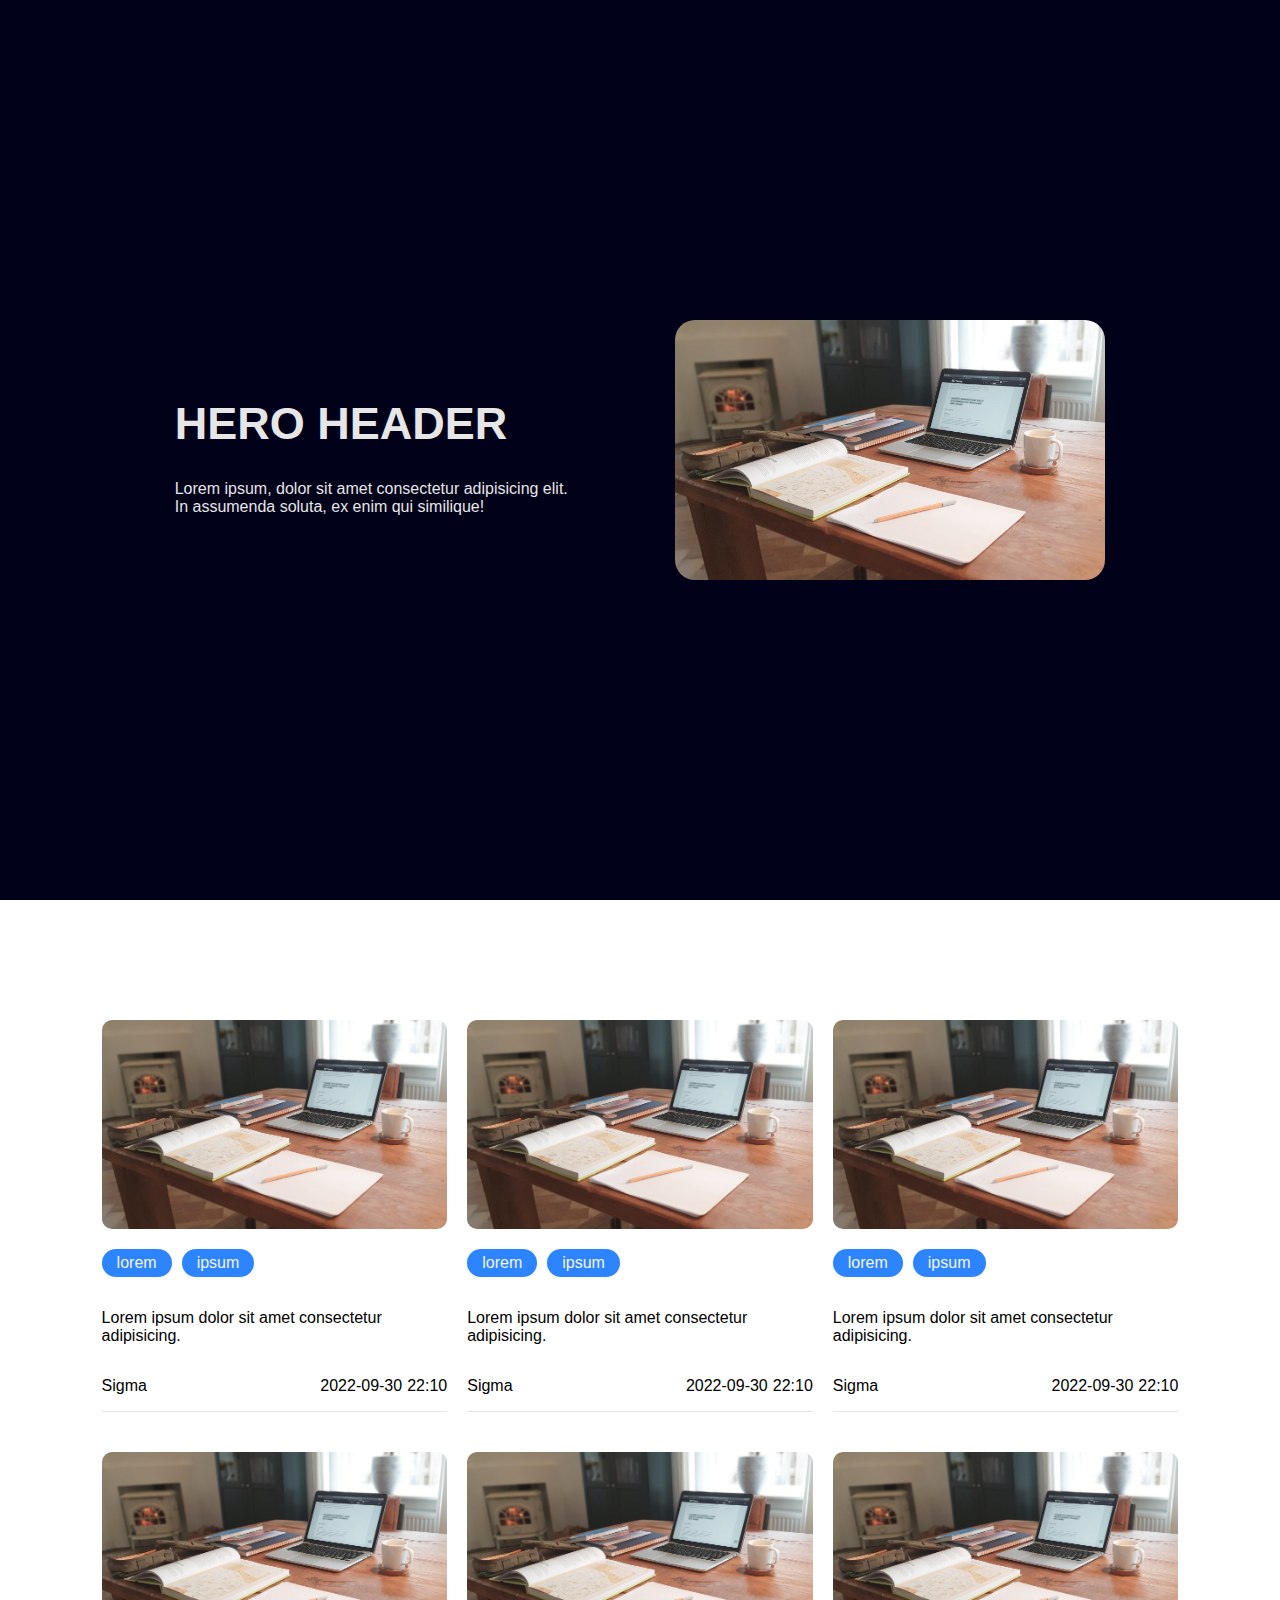
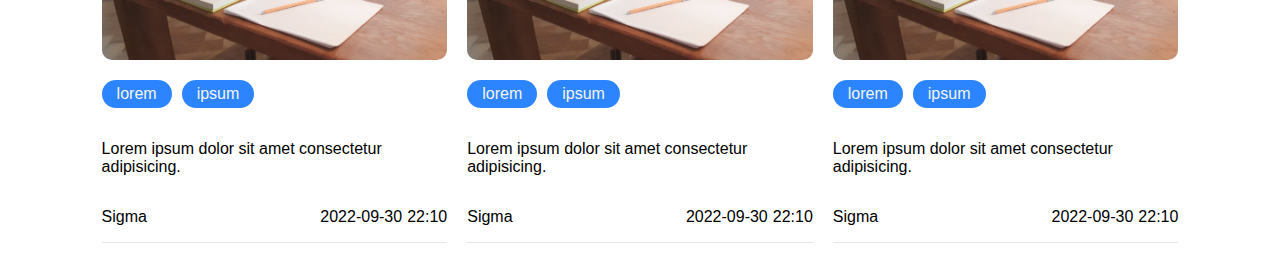
<file: Modules/03-Advanced-CSS/Assigments/CSS Flexbox Assignment 1/index.html>
<!DOCTYPE html>
<html lang="en">
<head>
    <meta charset="UTF-8">
    <meta http-equiv="X-UA-Compatible" content="IE=edge">
    <meta name="viewport" content="width=device-width, initial-scale=1.0">
    <title>CSS Flexbox Assignment 1</title>
    <link rel="stylesheet" href="style.css">

    
</head>
<body>
    <section class="hero">
        <div class="hero-textbox">
            <h1>HERO HEADER</h1>
            <p>
                Lorem ipsum, dolor sit amet consectetur adipisicing elit.
                In assumenda soluta, ex enim qui similique!
            </p>
        </div>
        <img class="hero-img" src="wouter-yvEkwjSBZIY-unsplash.jpg" alt="">
    </section>

    <section class="cards-section">

        <div class="card">
            <div class="card-center">
                <img src="wouter-yvEkwjSBZIY-unsplash.jpg" alt="" class="card-img">
                <div class="tags-div">
                    <p class="tag">lorem</p>
                    <p class="tag">ipsum</p>
                </div>
                <p class="card-description">Lorem ipsum dolor sit amet consectetur adipisicing.</p>
                <div class="card-details">
                    <p class="author">Sigma</p>
                    <div class="date-time">
                        <p class="date">2022-09-30</p>
                        <p class="time">22:10</p>
                    </div>
                </div>
            </div> 
        </div>

        <div class="card">
            <div class="card-center">
                <img src="wouter-yvEkwjSBZIY-unsplash.jpg" alt="" class="card-img">
                <div class="tags-div">
                    <p class="tag">lorem</p>
                    <p class="tag">ipsum</p>
                </div>
                <p class="card-description">Lorem ipsum dolor sit amet consectetur adipisicing.</p>
                <div class="card-details">
                    <p class="author">Sigma</p>
                    <div class="date-time">
                        <p class="date">2022-09-30</p>
                        <p class="time">22:10</p>
                    </div>
                </div>
            </div> 
        </div>

        <div class="card">
            <div class="card-center">
                <img src="wouter-yvEkwjSBZIY-unsplash.jpg" alt="" class="card-img">
                <div class="tags-div">
                    <p class="tag">lorem</p>
                    <p class="tag">ipsum</p>
                </div>
                <p class="card-description">Lorem ipsum dolor sit amet consectetur adipisicing.</p>
                <div class="card-details">
                    <p class="author">Sigma</p>
                    <div class="date-time">
                        <p class="date">2022-09-30</p>
                        <p class="time">22:10</p>
                    </div>
                </div>
            </div> 
        </div>

        <div class="card">
            <div class="card-center">
                <img src="wouter-yvEkwjSBZIY-unsplash.jpg" alt="" class="card-img">
                <div class="tags-div">
                    <p class="tag">lorem</p>
                    <p class="tag">ipsum</p>
                </div>
                <p class="card-description">Lorem ipsum dolor sit amet consectetur adipisicing.</p>
                <div class="card-details">
                    <p class="author">Sigma</p>
                    <div class="date-time">
                        <p class="date">2022-09-30</p>
                        <p class="time">22:10</p>
                    </div>
                </div>
            </div> 
        </div>

        <div class="card">
            <div class="card-center">
                <img src="wouter-yvEkwjSBZIY-unsplash.jpg" alt="" class="card-img">
                <div class="tags-div">
                    <p class="tag">lorem</p>
                    <p class="tag">ipsum</p>
                </div>
                <p class="card-description">Lorem ipsum dolor sit amet consectetur adipisicing.</p>
                <div class="card-details">
                    <p class="author">Sigma</p>
                    <div class="date-time">
                        <p class="date">2022-09-30</p>
                        <p class="time">22:10</p>
                    </div>
                </div>
            </div> 
        </div>

        <div class="card">
            <div class="card-center">
                <img src="wouter-yvEkwjSBZIY-unsplash.jpg" alt="" class="card-img">
                <div class="tags-div">
                    <p class="tag">lorem</p>
                    <p class="tag">ipsum</p>
                </div>
                <p class="card-description">Lorem ipsum dolor sit amet consectetur adipisicing.</p>
                <div class="card-details">
                    <p class="author">Sigma</p>
                    <div class="date-time">
                        <p class="date">2022-09-30</p>
                        <p class="time">22:10</p>
                    </div>
                </div>
            </div> 
        </div>

        
        
    </section>
</body>
</html>
</file>
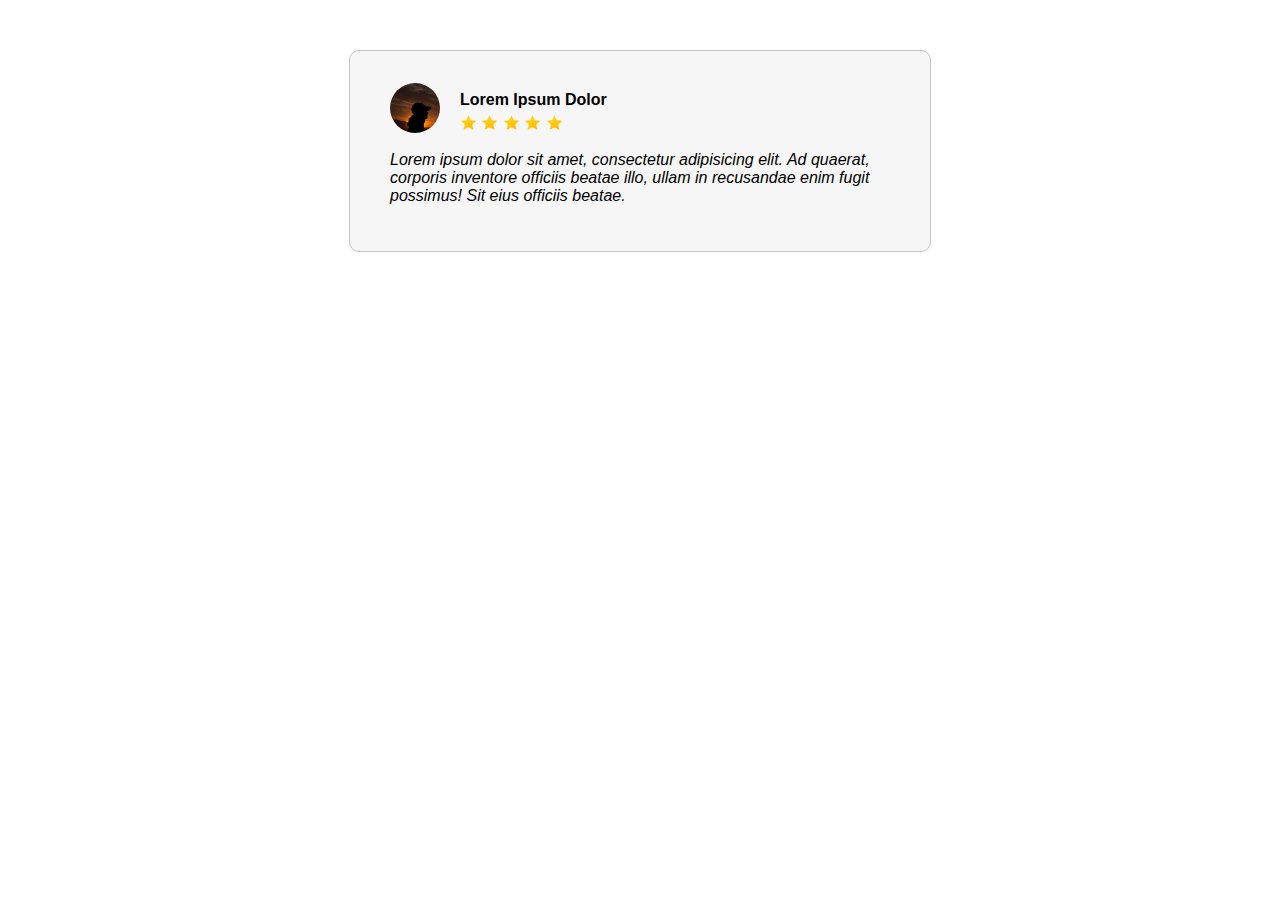
<file: Modules/03-Advanced-CSS/Assigments/CSS Flexbox Assignment 2/index.html>
<!DOCTYPE html>
<html lang="en">
<head>
    <meta charset="UTF-8">
    <meta http-equiv="X-UA-Compatible" content="IE=edge">
    <meta name="viewport" content="width=device-width, initial-scale=1.0">
    <title>CSS Flexbox Assignment 2</title>

    <style>

        body {
            font-family: 'Segoe UI', Tahoma, Geneva, Verdana, sans-serif;
        max-width: max-content;
        margin: auto;
        }

        .review-card {
            margin: 50px 20px 0;
            max-width: 500px;
            background-color: rgb(246, 246, 246);
            padding: 30px 40px;
            border-radius: 10px;
            border: 1px solid rgb(196, 196, 196);
        }

        .author-details {
            display: flex;
            align-items: center;
        }

        .profile-pic-container {
            height: 50px;
            width: 50px;
            border-radius: 999px;
            overflow: hidden;
        }

        .profile-pic {
            width: auto;
            height: 100%;
            margin-left: -10px;
        }

        .name-stars {
            margin-left: 20px;
        }

        .name {
            margin: 10px 0 5px 0;
            font-weight: bold;
        }

        .stars > img {
            width: 17px;
        }

        .review {
            font-style: italic;
        }

    </style>

</head>
<body>

    <div class="review-card">
        <div class="author-details">
            <div class="profile-pic-container">
                <img class="profile-pic" src="mateo-avila-chinchilla-x_8oJhYU31k-unsplash.jpg" alt="">
            </div>
            <div class="name-stars">
                <p class="name">Lorem Ipsum Dolor</p>
                <div class="stars">
                    <img src="[data-uri]">
                    <img src="[data-uri]">
                    <img src="[data-uri]">
                    <img src="[data-uri]">
                    <img src="[data-uri]">
                </div>
            </div>
        </div>

        <p class="review">Lorem ipsum dolor sit amet, consectetur adipisicing elit.
            Ad quaerat, corporis inventore officiis beatae illo, ullam in recusandae
            enim fugit possimus! Sit eius officiis beatae.
        </p>
    </div>

    
</body>
</html>
</file>
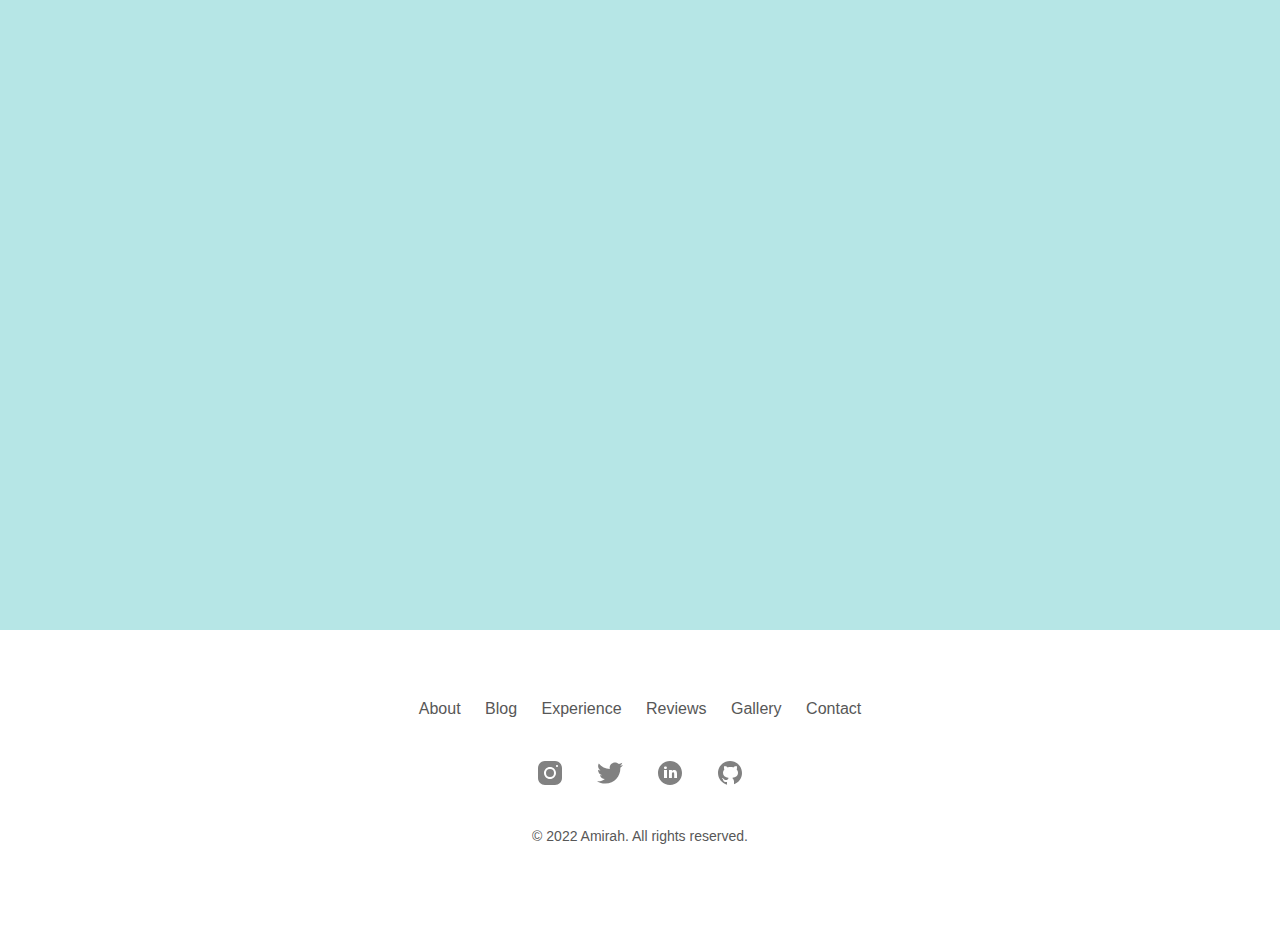
<file: Modules/03-Advanced-CSS/Assigments/CSS Flexbox Assignment 3/index.html>
<!DOCTYPE html>
<html lang="en">
<head>
    <meta charset="UTF-8">
    <meta http-equiv="X-UA-Compatible" content="IE=edge">
    <meta name="viewport" content="width=device-width, initial-scale=1.0">
    <title>CSS Flexbox Assignment 3 - Footer</title>

    <style>

        * {
            margin: 0;
            padding: 0;
            box-sizing: border-box;
        }

        .non-footer {
            height: 70vh;
            background-color: rgb(182, 230, 230);
        }

        footer {
            font-family: 'Segoe UI', Tahoma, Geneva, Verdana, sans-serif;
            max-width: max-content;
            margin: 0 auto;
            height: 300px;
            padding-top: 70px;
        }

        .nav-links > a {
            color: rgb(87, 87, 87);
            text-decoration: none;
            margin: 0 10px;
        }


        @media (max-width: 640px) {
            footer {
                width: 350px;
                /* background-color: antiquewhite; */
            }
            
            .nav-links {
            display: flex;
            flex-wrap: wrap;
            justify-content: center;
            }

            .nav-links > a {
            margin-top: 10px;
            }
        }

        .social-media {
            margin-top: 40px;
            display: flex;
            justify-content: center;
        }

        .social-media > svg {
            margin: 0 15px;
        }

        .copyright {
            font-size: 14px;
            margin-top: 40px;
            text-align: center;
            color:rgb(87, 87, 87);
        }

    </style>

</head>
<body>

    <section class="non-footer"></section>

    <footer>
        <div class="nav-links">
            <a href="" class="about">About</a>
            <a href="" class="blog">Blog</a>
            <a href="" class="experience">Experience</a>
            <a href="" class="reviews">Reviews</a>
            <a href="" class="gallery">Gallery</a>
            <a href="" class="contact">Contact</a>
        </div>

        <div class="social-media">
            <svg xmlns="http://www.w3.org/2000/svg" x="0px" y="0px"
            width="30" height="30"
            viewBox="0 0 30 30"
            style=" fill:#818181;">    <path d="M 9.9980469 3 C 6.1390469 3 3 6.1419531 3 10.001953 L 3 20.001953 C 3 23.860953 6.1419531 27 10.001953 27 L 20.001953 27 C 23.860953 27 27 23.858047 27 19.998047 L 27 9.9980469 C 27 6.1390469 23.858047 3 19.998047 3 L 9.9980469 3 z M 22 7 C 22.552 7 23 7.448 23 8 C 23 8.552 22.552 9 22 9 C 21.448 9 21 8.552 21 8 C 21 7.448 21.448 7 22 7 z M 15 9 C 18.309 9 21 11.691 21 15 C 21 18.309 18.309 21 15 21 C 11.691 21 9 18.309 9 15 C 9 11.691 11.691 9 15 9 z M 15 11 A 4 4 0 0 0 11 15 A 4 4 0 0 0 15 19 A 4 4 0 0 0 19 15 A 4 4 0 0 0 15 11 z"></path></svg>

            <svg xmlns="http://www.w3.org/2000/svg" x="0px" y="0px"
            width="30" height="30"
            viewBox="0 0 30 30"
            style=" fill:#818181;">    <path d="M28,6.937c-0.957,0.425-1.985,0.711-3.064,0.84c1.102-0.66,1.947-1.705,2.345-2.951c-1.03,0.611-2.172,1.055-3.388,1.295 c-0.973-1.037-2.359-1.685-3.893-1.685c-2.946,0-5.334,2.389-5.334,5.334c0,0.418,0.048,0.826,0.138,1.215 c-4.433-0.222-8.363-2.346-10.995-5.574C3.351,6.199,3.088,7.115,3.088,8.094c0,1.85,0.941,3.483,2.372,4.439 c-0.874-0.028-1.697-0.268-2.416-0.667c0,0.023,0,0.044,0,0.067c0,2.585,1.838,4.741,4.279,5.23 c-0.447,0.122-0.919,0.187-1.406,0.187c-0.343,0-0.678-0.034-1.003-0.095c0.679,2.119,2.649,3.662,4.983,3.705 c-1.825,1.431-4.125,2.284-6.625,2.284c-0.43,0-0.855-0.025-1.273-0.075c2.361,1.513,5.164,2.396,8.177,2.396 c9.812,0,15.176-8.128,15.176-15.177c0-0.231-0.005-0.461-0.015-0.69C26.38,8.945,27.285,8.006,28,6.937z"></path></svg>
        
            <svg xmlns="http://www.w3.org/2000/svg" x="0px" y="0px"
            width="30" height="30"
            viewBox="0 0 30 30"
            style=" fill:#818181;">    <path d="M15,3C8.373,3,3,8.373,3,15c0,6.627,5.373,12,12,12s12-5.373,12-12C27,8.373,21.627,3,15,3z M10.496,8.403 c0.842,0,1.403,0.561,1.403,1.309c0,0.748-0.561,1.309-1.496,1.309C9.561,11.022,9,10.46,9,9.712C9,8.964,9.561,8.403,10.496,8.403z M12,20H9v-8h3V20z M22,20h-2.824v-4.372c0-1.209-0.753-1.488-1.035-1.488s-1.224,0.186-1.224,1.488c0,0.186,0,4.372,0,4.372H14v-8 h2.918v1.116C17.294,12.465,18.047,12,19.459,12C20.871,12,22,13.116,22,15.628V20z"></path></svg>
        
            <svg xmlns="http://www.w3.org/2000/svg" x="0px" y="0px"
            width="30" height="30"
            viewBox="0 0 30 30"
            style=" fill:#818181;">    <path d="M15,3C8.373,3,3,8.373,3,15c0,5.623,3.872,10.328,9.092,11.63C12.036,26.468,12,26.28,12,26.047v-2.051 c-0.487,0-1.303,0-1.508,0c-0.821,0-1.551-0.353-1.905-1.009c-0.393-0.729-0.461-1.844-1.435-2.526 c-0.289-0.227-0.069-0.486,0.264-0.451c0.615,0.174,1.125,0.596,1.605,1.222c0.478,0.627,0.703,0.769,1.596,0.769 c0.433,0,1.081-0.025,1.691-0.121c0.328-0.833,0.895-1.6,1.588-1.962c-3.996-0.411-5.903-2.399-5.903-5.098 c0-1.162,0.495-2.286,1.336-3.233C9.053,10.647,8.706,8.73,9.435,8c1.798,0,2.885,1.166,3.146,1.481C13.477,9.174,14.461,9,15.495,9 c1.036,0,2.024,0.174,2.922,0.483C18.675,9.17,19.763,8,21.565,8c0.732,0.731,0.381,2.656,0.102,3.594 c0.836,0.945,1.328,2.066,1.328,3.226c0,2.697-1.904,4.684-5.894,5.097C18.199,20.49,19,22.1,19,23.313v2.734 c0,0.104-0.023,0.179-0.035,0.268C23.641,24.676,27,20.236,27,15C27,8.373,21.627,3,15,3z"></path></svg>
        
        </div>

        <p class="copyright">&copy; 2022 Amirah. All rights reserved.</p>
    </footer>
    
</body>
</html>
</file>
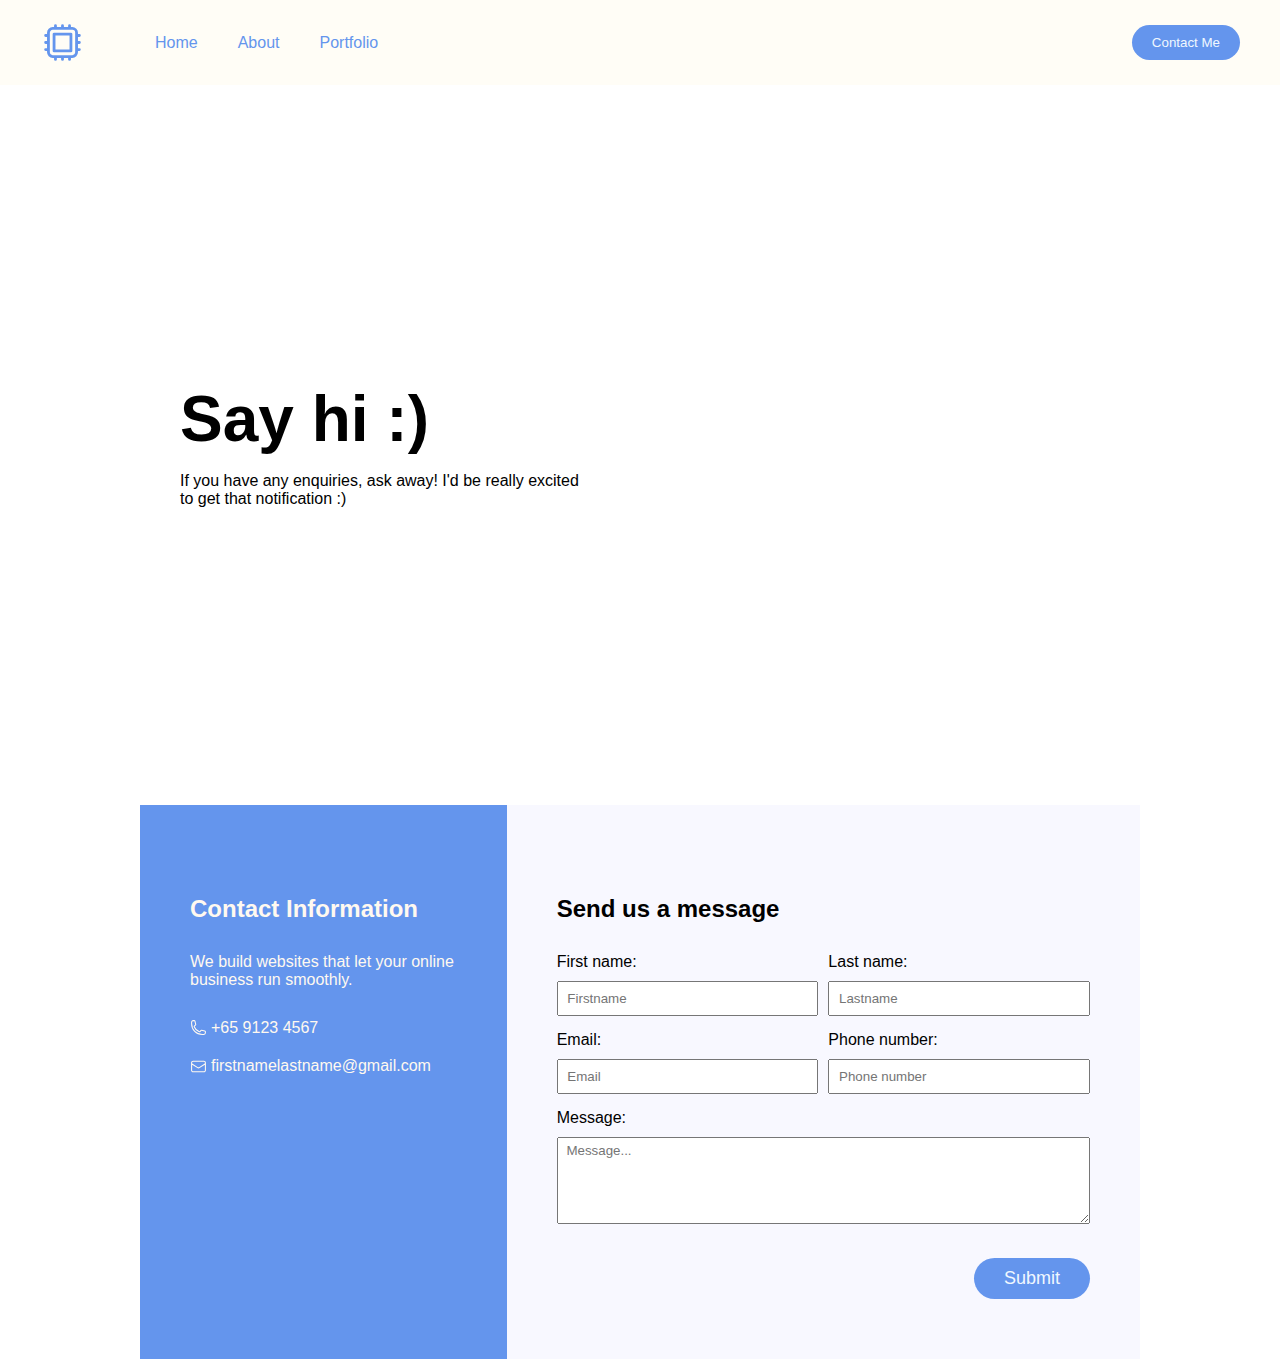
<file: Modules/03-Advanced-CSS/Capstone/CSS Flexbox Capstone Project/index.html>
<!DOCTYPE html>
<html lang="en">
<head>
    <meta charset="UTF-8">
    <meta http-equiv="X-UA-Compatible" content="IE=edge">
    <meta name="viewport" content="width=device-width, initial-scale=1.0">
    <title>CSS Flexbox Capstone Project - Contact Page</title>
    <link rel="stylesheet" href="style.css">
</head>
<body>

    <header>
        <nav>
            <div class="logo">
                <svg xmlns="http://www.w3.org/2000/svg" fill="none" viewBox="0 0 24 24" stroke-width="1.5" stroke="currentColor" class="w-6 h-6">
                    <path stroke-linecap="round" stroke-linejoin="round" d="M8.25 3v1.5M4.5 8.25H3m18 0h-1.5M4.5 12H3m18 0h-1.5m-15 3.75H3m18 0h-1.5M8.25 19.5V21M12 3v1.5m0 15V21m3.75-18v1.5m0 15V21m-9-1.5h10.5a2.25 2.25 0 002.25-2.25V6.75a2.25 2.25 0 00-2.25-2.25H6.75A2.25 2.25 0 004.5 6.75v10.5a2.25 2.25 0 002.25 2.25zm.75-12h9v9h-9v-9z" />
                </svg>
            </div>
            <div class="nav-links-container">
                <ul>
                    <li><a href="#">Home</a></li>
                    <li><a href="#">About</a></li>
                    <li><a href="#">Portfolio</a></li>
                </ul>
            </div>
            <div class="cta-btn-cont">
                <button class="cta-btn">Contact Me</button>
            </div>

            <div class="ham-menu">
                <svg xmlns="http://www.w3.org/2000/svg" fill="none" viewBox="0 0 24 24" stroke-width="1.5" stroke="currentColor" class="w-6 h-6">
                    <path stroke-linecap="round" stroke-linejoin="round" d="M3.75 6.75h16.5M3.75 12h16.5m-16.5 5.25h16.5" />
                </svg>
                <!-- <span class="burger-line"></span>
                <span class="burger-line"></span>
                <span class="burger-line"></span> -->
            </div>
        </nav>
    </header>

    <main>
        <section class="hero-sec">
            <div class="hero-textbox">
                <h1>Say hi :)</h1>
                <p>If you have any enquiries, ask away! I'd be really excited to get that notification :)</p>
            </div>
        </section>
    </main>

    <section class="form-sec">
        <div class="form-sec-cont">
            <div class="contact-info-cont">
                <h3>Contact Information</h3>
                <p>We build websites that let your online business run smoothly.
                </p>
                <div class="phone-info">
                    <svg xmlns="http://www.w3.org/2000/svg" fill="none" viewBox="0 0 24 24" stroke-width="1.5" stroke="currentColor" class="w-6 h-6">
                    <path stroke-linecap="round" stroke-linejoin="round" d="M2.25 6.75c0 8.284 6.716 15 15 15h2.25a2.25 2.25 0 002.25-2.25v-1.372c0-.516-.351-.966-.852-1.091l-4.423-1.106c-.44-.11-.902.055-1.173.417l-.97 1.293c-.282.376-.769.542-1.21.38a12.035 12.035 0 01-7.143-7.143c-.162-.441.004-.928.38-1.21l1.293-.97c.363-.271.527-.734.417-1.173L6.963 3.102a1.125 1.125 0 00-1.091-.852H4.5A2.25 2.25 0 002.25 4.5v2.25z" />
                    </svg>
                    <p>+65 9123 4567</p>
                </div>
                
                <div class="email-info">
                    <svg xmlns="http://www.w3.org/2000/svg" fill="none" viewBox="0 0 24 24" stroke-width="1.5" stroke="currentColor" class="w-6 h-6">
                    <path stroke-linecap="round" stroke-linejoin="round" d="M21.75 6.75v10.5a2.25 2.25 0 01-2.25 2.25h-15a2.25 2.25 0 01-2.25-2.25V6.75m19.5 0A2.25 2.25 0 0019.5 4.5h-15a2.25 2.25 0 00-2.25 2.25m19.5 0v.243a2.25 2.25 0 01-1.07 1.916l-7.5 4.615a2.25 2.25 0 01-2.36 0L3.32 8.91a2.25 2.25 0 01-1.07-1.916V6.75" />
                </svg>
                <p>firstnamelastname@gmail.com</p>
                </div>
                
                  
                  
            </div>
            <div class="form-cont">
                <h3>Send us a message</h3>
                    <form action="/" class="decor">
                        <div class="form-inner">
                        <!-- <h3>Contact us</h3> -->
                            <div class="inputt">
                                <label class="lable" for="">First name:</label><br>
                                <input type="text" placeholder=" Firstname"><br>
                            </div>
                            
                            <div class="inputt">
                                <label class="lable" for="">Last name:</label><br>
                                <input type="text" placeholder=" Lastname"><br>
                            </div>
                            
                            <div class="inputt">
                                <label class=" lable" for="">Email:</label><br>
                                <input type="email" placeholder=" Email"><br>
                            </div>
                            
                            <div class="inputt">
                                <label class=" lable" for="">Phone number:</label><br>
                                <input type="email" placeholder=" Phone number"><br>
                            </div>
                            
                            <div class="input-msg">
                                <label class="lable" for="">Message:</label><br>
                                <textarea placeholder=" Message..." maxlength="250" rows="5"></textarea><br>
                            </div>
                            
                            <button id="form-btn" type="submit" href="/">Submit</button>
                        </div>
                    </form>
            </div>
        </div>
    </section>
    
</body>
</html>
</file>
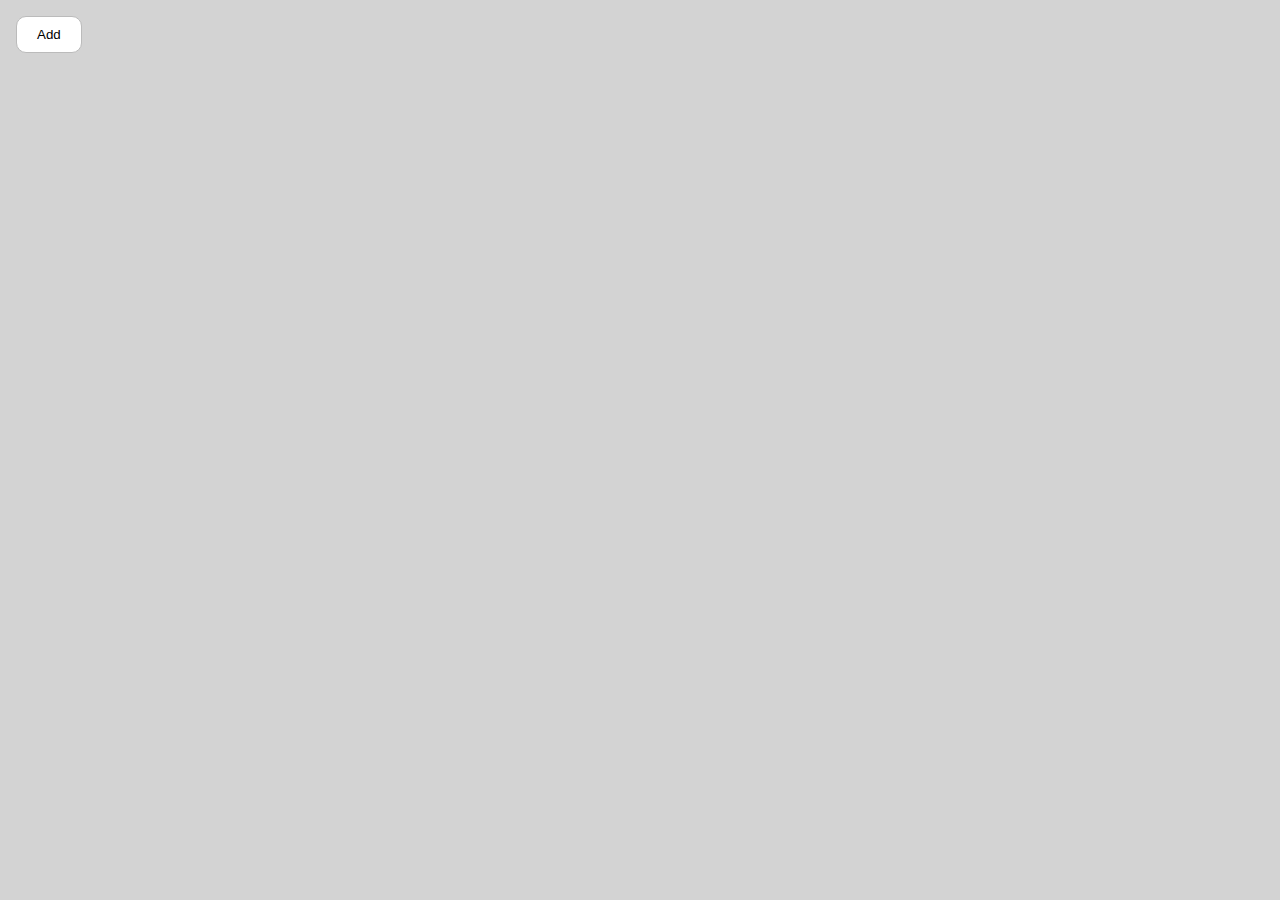
<file: Modules/05-DOM/Assigments/CF DOM Assignment 1/index.html>
<!DOCTYPE html>
<html lang="en">    
  <head>        
    <meta charset="UTF-8" />        
    <meta http-equiv="X-UA-Compatible" content="IE=edge" />        
    <meta name="viewport" content="width=device-width, initial-scale=1.0" />        
    <title>Notification</title>        
    <link rel="stylesheet" href="style.css" />    
  </head>    
  <body>        
    <button class="add__button">Add</button>
        
    <div class="notification hidden" id="notif">            
      <div class="card">                
        <div class="card__icon">                    
          <svg xmlns="http://www.w3.org/2000/svg" class="icon__check" fill="none" viewBox="0 0 24 24" stroke="currentColor" stroke-width="2">                        
            <path stroke-linecap="round" stroke-linejoin="round" d="M9 12l2 2 4-4m6 2a9 9 0 11-18 0 9 9 0 0118 0z" />                    
          </svg>                
        </div>
                
        <div class="card__content">                    
          <h4 class="title">Added To Cart</h4>                    
          <p class="description">The item has been added to your cart!</p>                
        </div>
                
        <div class="card__cta">                    
          <button class="cta__button">                        
            <svg xmlns="http://www.w3.org/2000/svg" class="icon__close" fill="none" viewBox="0 0 24 24" stroke="currentColor" stroke-width="2">                            
              <path stroke-linecap="round" stroke-linejoin="round" d="M6 18L18 6M6 6l12 12" />                        
            </svg>                    
          </button>                
        </div>            
      </div>        
    </div>
        
    <script src="./app.js"></script>    
  </body>
</html>
</file>
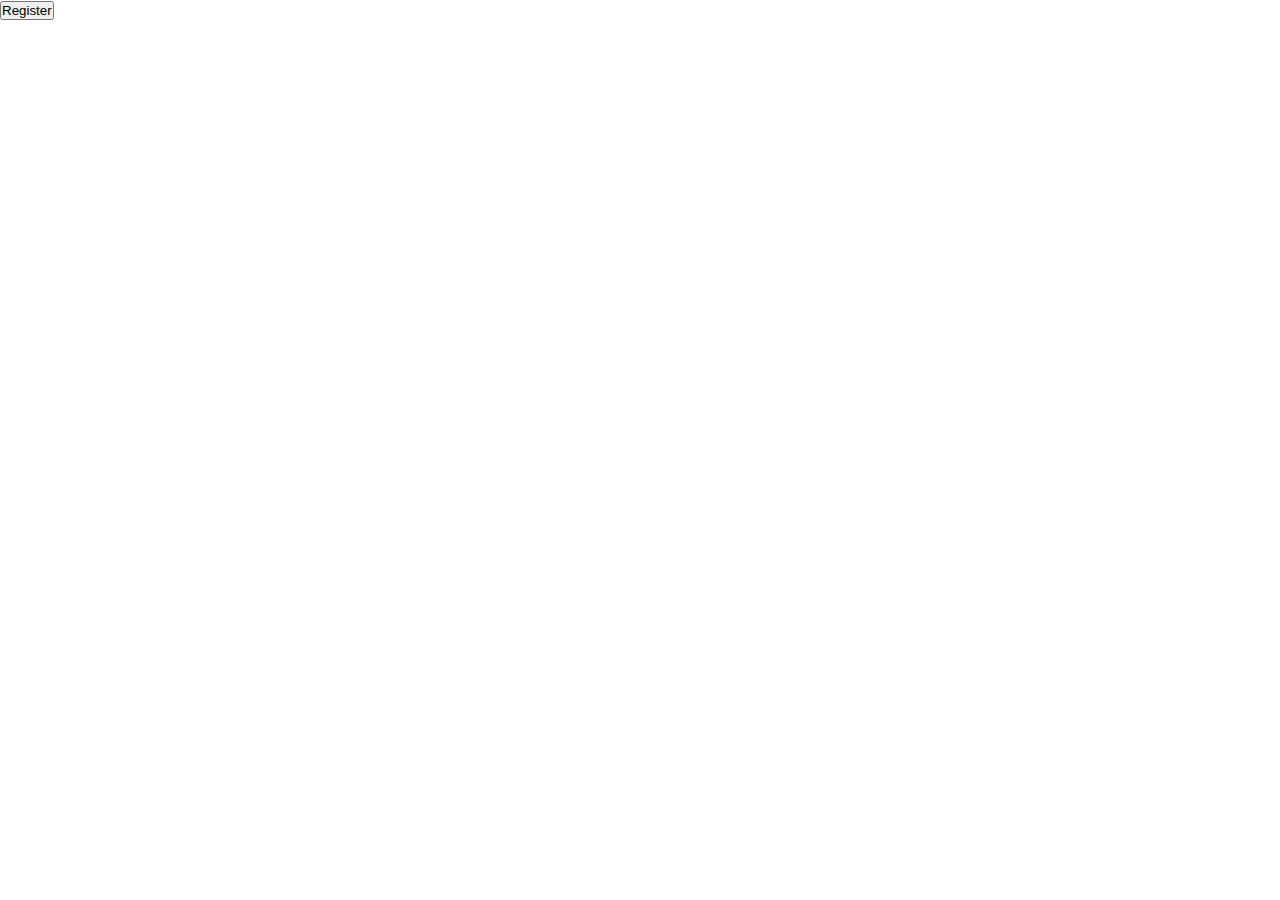
<file: Modules/05-DOM/Assigments/CF DOM Assignment 3/index.html>
<!DOCTYPE html>
<html lang="en">
<head>
    <meta charset="UTF-8">
    <meta http-equiv="X-UA-Compatible" content="IE=edge">
    <meta name="viewport" content="width=device-width, initial-scale=1.0">
    <title>Document</title>
    <link rel="stylesheet" href="style.css">
</head>
<body>
    



<div class="wrapper">            
    <button type="button" class="register">Register</button>
              
    <div class="slide-over-container gone">
      <div class="slide-over-panel">                    
        <div class="panel-container">                        
          <div class="panel-header">                
            <h2 class="panel-title" id="slide-over-title">Panel title</h2>
                              
            <button type="button" class="close-button" id="closeBtn">                                
              <svg class="x-icon" xmlns="http://www.w3.org/2000/svg" fill="none" viewBox="0 0 24 24" stroke-width="1.5" stroke="currentColor" aria-hidden="true">                                    
                <path stroke-linecap="round" stroke-linejoin="round" d="M6 18L18 6M6 6l12 12" />                                
              </svg>                            
            </button>                        
          </div>                        
          <div class="panel-body">                            
            <div class="content-container">                                
              <div class="content-outline">
                <p>Lorem ipsum dolor sit amet, consectetur adipisicing elit. Ratione nam saepe ipsam quidem veritatis dignissimos 
                    aliquam tempore eos maiores? Mollitia ipsam voluptas aliquid molestiae cumque explicabo laboriosam,
                    vero numquam a.</p>
              </div>                            
            </div>                        
          </div>                    
        </div>                
      </div>    
    </div>        
  </div>


  <script src="app.js"></script>
</body>
</html>
</file>
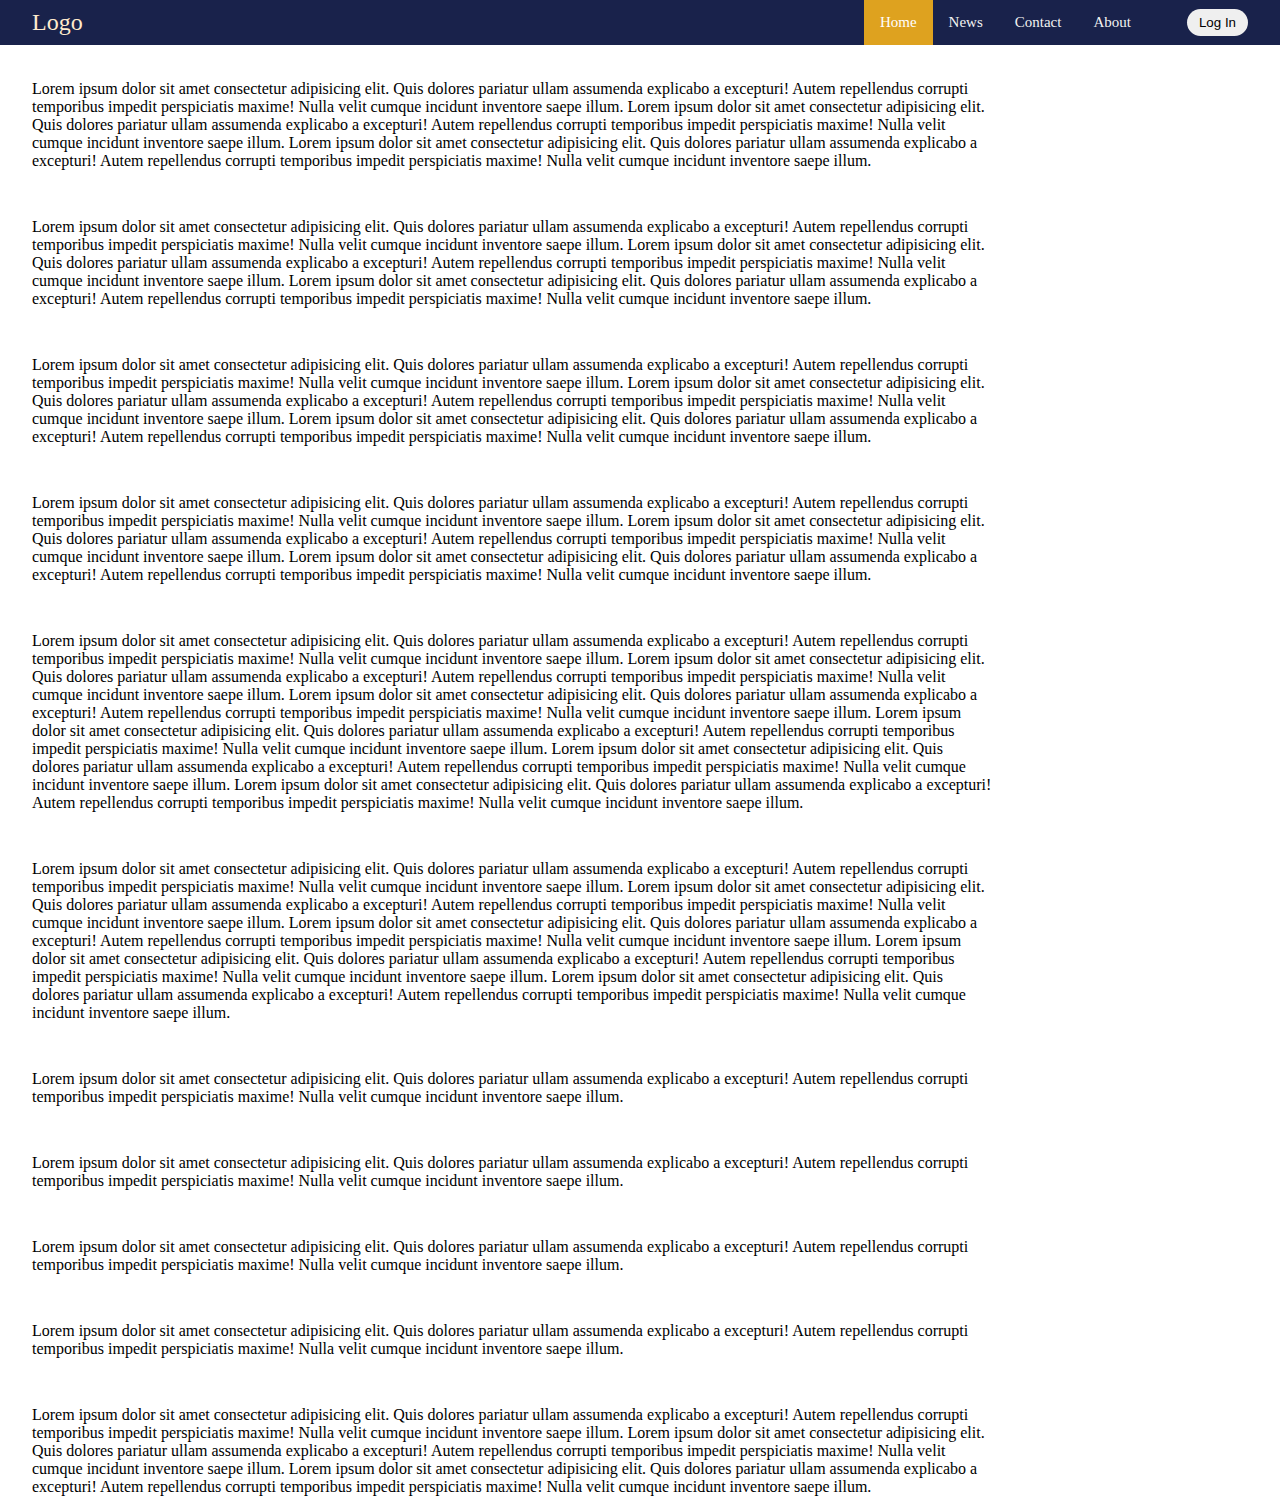
<file: Modules/05-DOM/Capstone/CF DOM Capstone Project/index.html>
<!DOCTYPE html>
<html lang="en">
<head>
    <meta charset="UTF-8">
    <meta http-equiv="X-UA-Compatible" content="IE=edge">
    <meta name="viewport" content="width=device-width, initial-scale=1.0">
    <title>Document</title>
    <link rel="stylesheet" href="style.css">
</head>
<body>
    
        <div class="topnav">
            <div class="logo">Logo</div>
            <div class="nav-items">
                <a class="active" href="#home">Home</a>
                <a href="#news">News</a>
                <a href="#contact">Contact</a>
                <a href="#about">About</a>
                <button class="cta-btn">Log In</button>
            </div>
        </div>

    <div class="main">
        <p>
            Lorem ipsum dolor sit amet consectetur adipisicing elit.
            Quis dolores pariatur ullam assumenda explicabo a excepturi!
            Autem repellendus corrupti temporibus impedit perspiciatis maxime!
            Nulla velit cumque incidunt inventore saepe illum.
            Lorem ipsum dolor sit amet consectetur adipisicing elit.
            Quis dolores pariatur ullam assumenda explicabo a excepturi!
            Autem repellendus corrupti temporibus impedit perspiciatis maxime!
            Nulla velit cumque incidunt inventore saepe illum.
            Lorem ipsum dolor sit amet consectetur adipisicing elit.
            Quis dolores pariatur ullam assumenda explicabo a excepturi!
            Autem repellendus corrupti temporibus impedit perspiciatis maxime!
            Nulla velit cumque incidunt inventore saepe illum.
        </p>
        <p>
            Lorem ipsum dolor sit amet consectetur adipisicing elit.
            Quis dolores pariatur ullam assumenda explicabo a excepturi!
            Autem repellendus corrupti temporibus impedit perspiciatis maxime!
            Nulla velit cumque incidunt inventore saepe illum.
            Lorem ipsum dolor sit amet consectetur adipisicing elit.
            Quis dolores pariatur ullam assumenda explicabo a excepturi!
            Autem repellendus corrupti temporibus impedit perspiciatis maxime!
            Nulla velit cumque incidunt inventore saepe illum.
            Lorem ipsum dolor sit amet consectetur adipisicing elit.
            Quis dolores pariatur ullam assumenda explicabo a excepturi!
            Autem repellendus corrupti temporibus impedit perspiciatis maxime!
            Nulla velit cumque incidunt inventore saepe illum.
        </p>
        <p>
            Lorem ipsum dolor sit amet consectetur adipisicing elit.
            Quis dolores pariatur ullam assumenda explicabo a excepturi!
            Autem repellendus corrupti temporibus impedit perspiciatis maxime!
            Nulla velit cumque incidunt inventore saepe illum.
            Lorem ipsum dolor sit amet consectetur adipisicing elit.
            Quis dolores pariatur ullam assumenda explicabo a excepturi!
            Autem repellendus corrupti temporibus impedit perspiciatis maxime!
            Nulla velit cumque incidunt inventore saepe illum.
            Lorem ipsum dolor sit amet consectetur adipisicing elit.
            Quis dolores pariatur ullam assumenda explicabo a excepturi!
            Autem repellendus corrupti temporibus impedit perspiciatis maxime!
            Nulla velit cumque incidunt inventore saepe illum.
        </p>
        <p>
            Lorem ipsum dolor sit amet consectetur adipisicing elit.
            Quis dolores pariatur ullam assumenda explicabo a excepturi!
            Autem repellendus corrupti temporibus impedit perspiciatis maxime!
            Nulla velit cumque incidunt inventore saepe illum.
            Lorem ipsum dolor sit amet consectetur adipisicing elit.
            Quis dolores pariatur ullam assumenda explicabo a excepturi!
            Autem repellendus corrupti temporibus impedit perspiciatis maxime!
            Nulla velit cumque incidunt inventore saepe illum.
            Lorem ipsum dolor sit amet consectetur adipisicing elit.
            Quis dolores pariatur ullam assumenda explicabo a excepturi!
            Autem repellendus corrupti temporibus impedit perspiciatis maxime!
            Nulla velit cumque incidunt inventore saepe illum.
        </p>
        <p>
            Lorem ipsum dolor sit amet consectetur adipisicing elit.
            Quis dolores pariatur ullam assumenda explicabo a excepturi!
            Autem repellendus corrupti temporibus impedit perspiciatis maxime!
            Nulla velit cumque incidunt inventore saepe illum.
            Lorem ipsum dolor sit amet consectetur adipisicing elit.
            Quis dolores pariatur ullam assumenda explicabo a excepturi!
            Autem repellendus corrupti temporibus impedit perspiciatis maxime!
            Nulla velit cumque incidunt inventore saepe illum.
            Lorem ipsum dolor sit amet consectetur adipisicing elit.
            Quis dolores pariatur ullam assumenda explicabo a excepturi!
            Autem repellendus corrupti temporibus impedit perspiciatis maxime!
            Nulla velit cumque incidunt inventore saepe illum.
            Lorem ipsum dolor sit amet consectetur adipisicing elit.
            Quis dolores pariatur ullam assumenda explicabo a excepturi!
            Autem repellendus corrupti temporibus impedit perspiciatis maxime!
            Nulla velit cumque incidunt inventore saepe illum.
            Lorem ipsum dolor sit amet consectetur adipisicing elit.
            Quis dolores pariatur ullam assumenda explicabo a excepturi!
            Autem repellendus corrupti temporibus impedit perspiciatis maxime!
            Nulla velit cumque incidunt inventore saepe illum.
            Lorem ipsum dolor sit amet consectetur adipisicing elit.
            Quis dolores pariatur ullam assumenda explicabo a excepturi!
            Autem repellendus corrupti temporibus impedit perspiciatis maxime!
            Nulla velit cumque incidunt inventore saepe illum.
        </p>
        <p>
            Lorem ipsum dolor sit amet consectetur adipisicing elit.
            Quis dolores pariatur ullam assumenda explicabo a excepturi!
            Autem repellendus corrupti temporibus impedit perspiciatis maxime!
            Nulla velit cumque incidunt inventore saepe illum.
            Lorem ipsum dolor sit amet consectetur adipisicing elit.
            Quis dolores pariatur ullam assumenda explicabo a excepturi!
            Autem repellendus corrupti temporibus impedit perspiciatis maxime!
            Nulla velit cumque incidunt inventore saepe illum.
            Lorem ipsum dolor sit amet consectetur adipisicing elit.
            Quis dolores pariatur ullam assumenda explicabo a excepturi!
            Autem repellendus corrupti temporibus impedit perspiciatis maxime!
            Nulla velit cumque incidunt inventore saepe illum.
            Lorem ipsum dolor sit amet consectetur adipisicing elit.
            Quis dolores pariatur ullam assumenda explicabo a excepturi!
            Autem repellendus corrupti temporibus impedit perspiciatis maxime!
            Nulla velit cumque incidunt inventore saepe illum.
            Lorem ipsum dolor sit amet consectetur adipisicing elit.
            Quis dolores pariatur ullam assumenda explicabo a excepturi!
            Autem repellendus corrupti temporibus impedit perspiciatis maxime!
            Nulla velit cumque incidunt inventore saepe illum.
        </p>
        <p>
            Lorem ipsum dolor sit amet consectetur adipisicing elit.
            Quis dolores pariatur ullam assumenda explicabo a excepturi!
            Autem repellendus corrupti temporibus impedit perspiciatis maxime!
            Nulla velit cumque incidunt inventore saepe illum.
        </p>
        <p>
            Lorem ipsum dolor sit amet consectetur adipisicing elit.
            Quis dolores pariatur ullam assumenda explicabo a excepturi!
            Autem repellendus corrupti temporibus impedit perspiciatis maxime!
            Nulla velit cumque incidunt inventore saepe illum.
        </p>
        <p>
            Lorem ipsum dolor sit amet consectetur adipisicing elit.
            Quis dolores pariatur ullam assumenda explicabo a excepturi!
            Autem repellendus corrupti temporibus impedit perspiciatis maxime!
            Nulla velit cumque incidunt inventore saepe illum.
        </p>
        <p>
            Lorem ipsum dolor sit amet consectetur adipisicing elit.
            Quis dolores pariatur ullam assumenda explicabo a excepturi!
            Autem repellendus corrupti temporibus impedit perspiciatis maxime!
            Nulla velit cumque incidunt inventore saepe illum.
        </p>
        <p>
            Lorem ipsum dolor sit amet consectetur adipisicing elit.
            Quis dolores pariatur ullam assumenda explicabo a excepturi!
            Autem repellendus corrupti temporibus impedit perspiciatis maxime!
            Nulla velit cumque incidunt inventore saepe illum.
            Lorem ipsum dolor sit amet consectetur adipisicing elit.
            Quis dolores pariatur ullam assumenda explicabo a excepturi!
            Autem repellendus corrupti temporibus impedit perspiciatis maxime!
            Nulla velit cumque incidunt inventore saepe illum.
            Lorem ipsum dolor sit amet consectetur adipisicing elit.
            Quis dolores pariatur ullam assumenda explicabo a excepturi!
            Autem repellendus corrupti temporibus impedit perspiciatis maxime!
            Nulla velit cumque incidunt inventore saepe illum.
        </p>
    </div>


    <script src="app.js"></script>
    
</body>
</html>
</file>
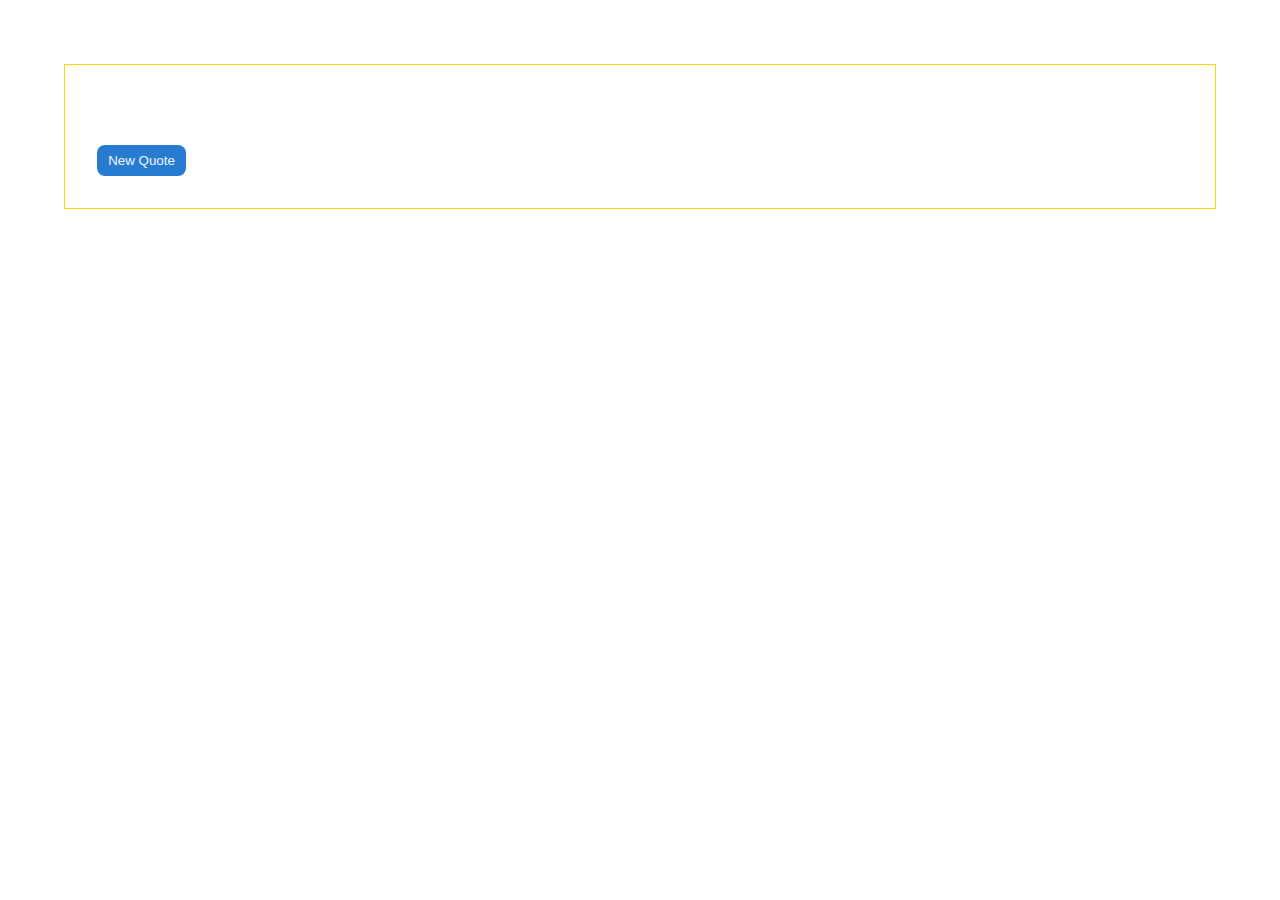
<file: Modules/07-API/Assigments/API Assignment 1/index.html>
<!DOCTYPE html>
<html lang="en">
<head>
    <meta charset="UTF-8">
    <meta http-equiv="X-UA-Compatible" content="IE=edge">
    <meta name="viewport" content="width=device-width, initial-scale=1.0">
    <title>API Assignment 1</title>
    <script src="app.js" defer></script>
    <link rel="stylesheet" href="style.css">
</head>
<body>
    <div class="main">
            <div class="card">
                <div id="quotes-div">
                    <p id="quotes"></p>
                    <p id="author"></p>
                </div>
                <button type="button">New Quote</button>
            </div>
    </div>
</body>
</html>
</file>
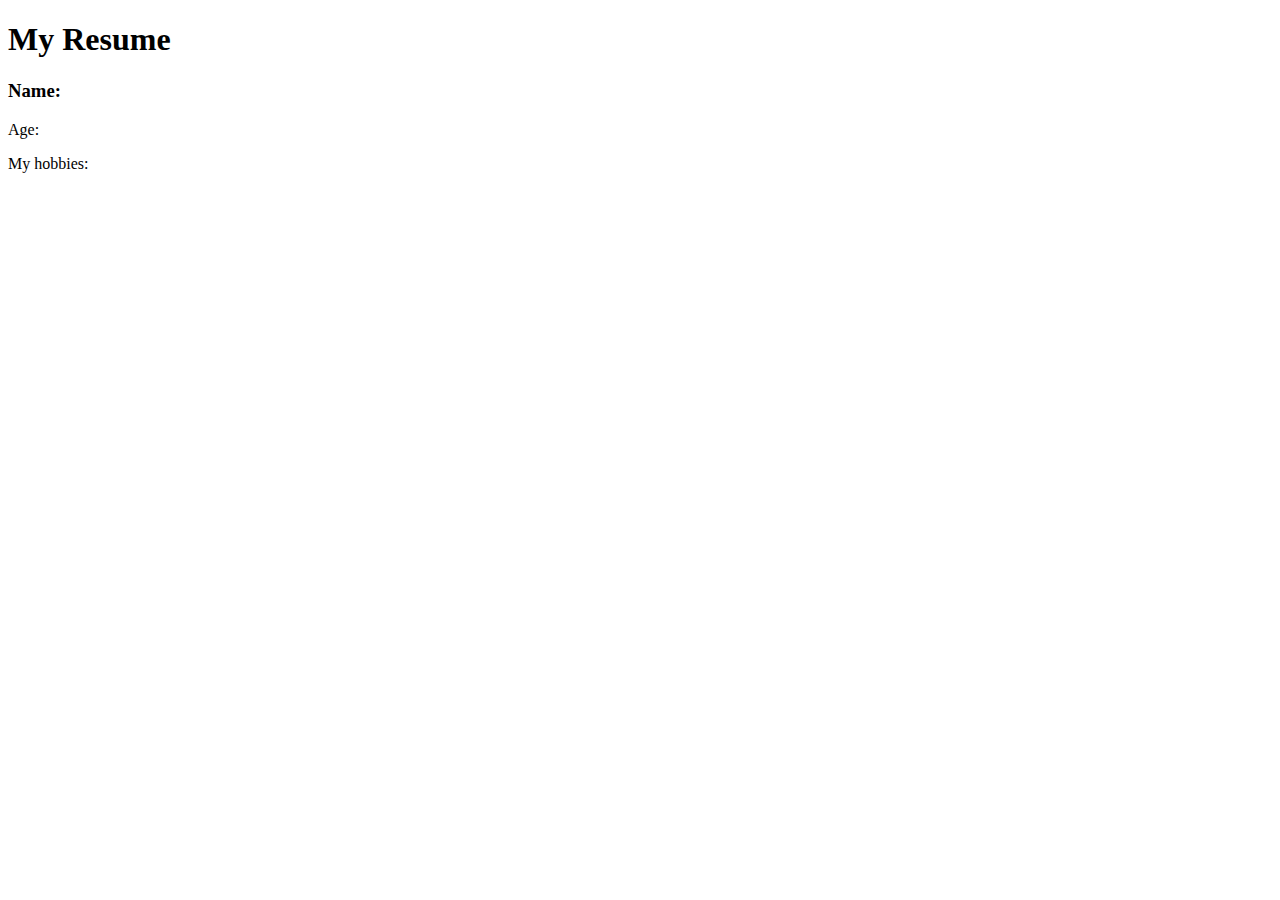
<file: Modules/07-API/Assigments/API Assignment 3/index.html>
<!DOCTYPE html>
<html lang="en">
<head>
    <meta charset="UTF-8">
    <meta http-equiv="X-UA-Compatible" content="IE=edge">
    <meta name="viewport" content="width=device-width, initial-scale=1.0">
    <title>My resume</title>
    <script src="app.js" defer></script>
</head>
<body>
    <h1>My Resume</h1>

    <h3>Name: <span id="name"></span></h3>
    <p>Age: <span id="age"></span></p>

    <p>My hobbies:</p>
    <ul id="hobbies"></ul>
    
    
</body>
</html>
</file>
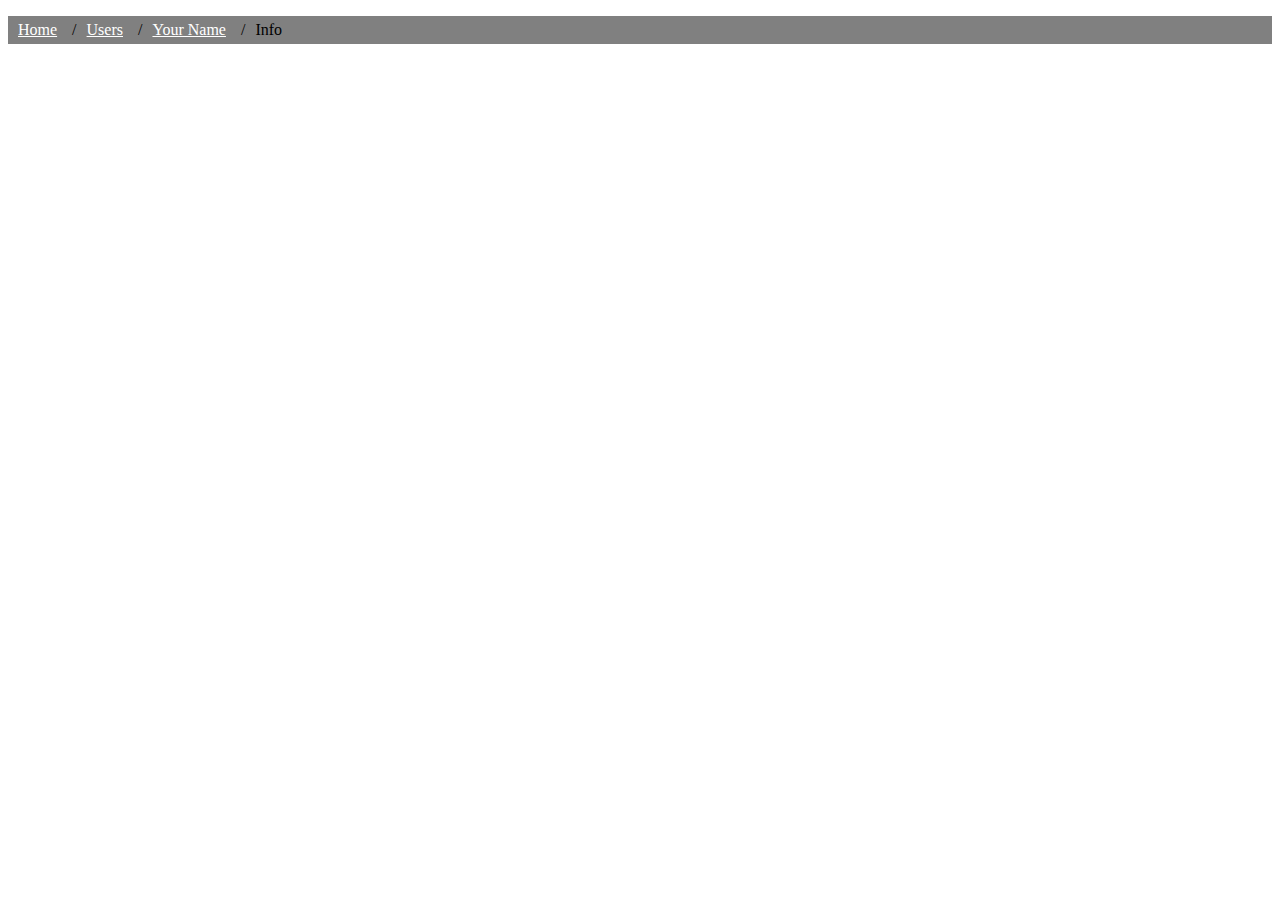
<file: Modules/02-CSS/Assigments/CSS Assignment 2/index.html.html>
<!DOCTYPE html>
<html lang="en">
<head>
    <meta charset="UTF-8">
    <meta http-equiv="X-UA-Compatible" content="IE=edge">
    <meta name="viewport" content="width=device-width, initial-scale=1.0">
    <title>CSS Assignment 2</title>
    <link rel="stylesheet" href="style.css">
</head>
<body>

    <ul class="breadcrumb">  
        <li><a href="#">Home</a></li>  
        <li><a href="#">Users</a></li>  
        <li><a href="#">Your Name</a></li>  
        <li>Info</li>
      </ul>
    
</body>
</html>
</file>
<file: Modules/03-Advanced-CSS/Assigments/CSS Flexbox Assignment 1/style.css>
body {
    margin: 0;
    padding: 0;
}

.hero {
    color: rgb(230, 230, 230);
    background-color: rgb(1, 1, 25);
    height: 100vh;
    display: flex;
    align-items: center;
    justify-content: center;
    margin-bottom: 100px;
    padding: 0 50px;
}

.hero-textbox {
    font-family: 'Segoe UI', Tahoma, Geneva, Verdana, sans-serif;
    width: 400px;
    margin-right: 100px;
}

.hero-textbox > h1 {
    font-size: 45px;
}

.hero-img {
    height: 260px;
    border-radius: 20px;
}

.cards-section {
    font-family: 'Segoe UI', Tahoma, Geneva, Verdana, sans-serif;
    margin: 0 auto;
    width: 90%;
    display: flex;
    flex-wrap: wrap;
    justify-content: center;
}

.card {
    width: 30%;
    margin: 20px 10px;
    border-bottom: 1px solid rgb(230, 230, 230);
    /* padding: 5px; */
    /* border-radius: 10px; */
    /* display: flex;
    justify-content: center;
    align-items: center; */
}

@media (max-width: 768px) {
    .hero {
        flex-direction: column;
        height: auto;
        align-items: center;
        justify-content: center;
        
    }

    .hero-textbox {
        text-align: center;
        margin-right: 0;
    }

    .hero-img {
        margin-top: 50px;
        margin-bottom: 100px;
        height: 200px;
        border-radius: 20px;
    }

    .card {
        width: 45%;
    }
}

@media (max-width: 480px) {
    .card {
        width: 100%;
    }
}

/* .card-center {
    width: 100%;
} */

.card:hover {
    scale: 105%;
    transition: ease-in-out 0.4s;
}

.card-img {
    width: 100%;
    border-radius: 10px;
}

.tags-div {
    display: flex;
}

.tag {
    color: whitesmoke;
    background-color: rgb(45, 132, 255);
    border-radius: 15px;
    padding: 5px 15px;
}

.tag:first-child {
    margin-right: 10px;
}

.card-details {
    display: flex;
    justify-content: space-between;
}

.date-time {
    display: flex;
}

.date {
    margin-right: 5px;
}
</file>
<file: Modules/03-Advanced-CSS/Capstone/CSS Flexbox Capstone Project/style.css>
* {
    margin: 0;
    padding: 0;
    box-sizing: border-box;
    font-family: 'Segoe UI', Tahoma, Geneva, Verdana, sans-serif;
}

nav {
    display: flex;
    align-items: center;
    justify-content: space-between;
    padding: 20px 40px;
    background-color: rgb(255, 253, 246);
}

.logo {
    height: 45px;
    margin-right: 50px;
}

.logo > svg {
    height: 100%;
    color: cornflowerblue;
}

.nav-links-container {
    flex: 1;
}

.nav-links-container > ul {
    display: flex;
}

li {
    list-style-type: none;
    padding: 10px 20px;
}

li a {
    text-decoration: none;
    /* color: rgb(41, 39, 37); */
    color: cornflowerblue;
}

.cta-btn {
    padding: 10px 20px;
    border-radius: 20px;
    background-color: cornflowerblue;
    color: aliceblue;
    border: none;
}

.ham-menu {
    width: 30px;
    display: none;
}

/* .burger-line {
    display: block;
    margin-bottom: 2px;
    width: 20px;
    height: 2px;
    background-color: black;
} */

/* nav media queries */

@media (max-width: 640px) {
    .nav-links-container {
        display: none;
    }

    .cta-btn-cont {
        display: none;
    }

    .ham-menu {
        display: block;
    }
}






main {
    display: flex;
    justify-content: center;
    align-items: center;
    height: 80vh;
    /* background-color: grey; */
}

.hero-sec {
    width: 1000px;
    padding: 20px 40px;

}

.hero-textbox {
    width: 400px;
}

h1 {
    font-size: 4rem;
    margin-bottom: 1rem;
}

.form-sec {
    max-width: max-content;
    margin: 0 auto;
}

.form-sec-cont {
    /* width: 1100px */
    width: auto;
    max-width: 1000px;
    /* height: 650px; */
    background-color: rgb(255, 249, 240);
    display: flex;
    margin: 0 20px;
}

.contact-info-cont, .form-cont {
    padding: 60px 50px;
}

.contact-info-cont {
    background-color: cornflowerblue;
    flex: 1;
    color:rgb(255, 249, 240)
    /* padding: 0 50px; */
}

.form-sec-cont h3 {
    margin: 30px 0;
    font-size: 24px;
}

.contact-info-cont > div {
    display: flex;
    margin-bottom: 20px;
}

.contact-info-cont > p {
    margin-bottom: 30px;
}

.phone-info > svg {
    height: 17px;
    margin-right: 4px;
}

.email-info {
    align-items: center;
}

.email-info > svg {
    height: 17px;
    margin-right: 4px;

}

.form-cont {
    background-color: ghostwhite;
    flex: 2;
}

.form-inner {
    display: grid;
    grid-template-columns: 1fr 1fr;
    grid-column-gap: 10px;
}

input {
    width: 100%;
}

input {
    height: 35px;
}

.input-msg {
    grid-column: span 2;
}

textarea {
    display: inline-block;
    width: 100%;
}

.lable {
    display: inline-block;
    margin-bottom: 10px;
    font-family: 'Segoe UI', Tahoma, Geneva, Verdana, sans-serif;
}

input, textarea {
    margin-bottom: 15px;
    padding: 5px;
}

textarea {
    margin-bottom: 30px;
}

#form-btn {
    padding: 10px 30px;
    border-radius: 25px;
    grid-column: span 2;
    justify-self: flex-end;
    border: none;
    background-color: cornflowerblue;
    color: aliceblue;
    font-size: large;
}

/* form media queries */

@media (max-width: 748px) {
    .form-sec-cont {
        display: block;
        width: auto;
        /* height: 650px; */
        height: auto;
    }

    .hero-sec {
        width: auto;
    }
}

@media (max-width: 640px) {
    .form-sec-cont {
        display: block;
        width: auto;
        /* height: 650px; */
        height: auto;
    }

    .form-inner {
        display: block;
    }
}
</file>
<file: Modules/05-DOM/Assigments/CF DOM Assignment 1/style.css>
* {    
    margin: 0;    
    padding: 0;    
    box-sizing: border-box;
  }
  
  html {    
    font-family: system-ui;
  }
  
  body {    
    background-color: lightgray;
  }
  
  /* Add Button */
  .add__button {    
    margin: 1rem;    
    padding: 10px 20px;    
    border: 1px solid #bbbbbb;    
    border-radius: 10px;    
    cursor: pointer;    
    background-color: white;
  }
  
  .add__button:hover {    
    background-color: #eeeeee;
  }
  
  /* Notification */
  .notification {    
    position: fixed;    
    top: 1rem;    
    right: 1rem;    
    transition: all 0.5s ease-in-out;    
    transform: translateX(100vw);
  }
  
  .show {    
    transform: translateX(0);
  }
  
  .card {    
    display: flex;    
    align-items: flex-start;    
    padding: 1.5rem;    
    background-color: white;    
    width: 27rem;    
    overflow: hidden;    
    border-radius: 0.5rem;    
    border: 0.5px solid #bbbbbb;    
    box-shadow: 0 4px 8px 0 rgba(0, 0, 0, 0.2), 0 6px 20px 0 rgba(187, 187, 187, 0.1);}
  
  .card > * + * {    
    margin-left: 1.5rem;
  }
  
  /* Content */
  .card__content {    
    flex: 1;
  }
  
  .card__content .title {    
    font-weight: 500;    
    color: #111827;    
    padding-bottom: 0.25rem;
  }
  
  .card__content .description {    
    font-weight: 300;    
    color: #6b7280;
  }
  
  /* CTA */
  .cta__button {    
    border: none;    
    background-color: transparent;
  }
  
  /* Icons */
  .icon__check {    
    height: 1.5rem;    
    width: 1.5rem;    
    color: #4ade80;
  }
  
  .icon__close {    
    height: 1.5rem;    
    width: 1.5rem;    
    color: #9ca3af;    
    cursor: pointer;
  }
  
  .icon__close:hover {    
    color: #626771;
  }
</file>
<file: Modules/05-DOM/Assigments/CF DOM Assignment 3/style.css>
* {    
    padding: 0;    
    margin: 0;    
    box-sizing: border-box;
}
  
  body {    
    font-family: system-ui;
  }
  
  .wrapper {    
    position: relative;    
    z-index: 10;
  }
  
  .bg-backdrop {    
    background-color: brown;
    position: fixed;    
    top: 0px;    
    right: 0px;    
    bottom: 0px;    
    left: 0px;      
    opacity: 0.2;
  }
  
   .slide-over-wrapper { 
    background-color: darkolivegreen; 
    position: fixed;    
    top: 0px;    
    right: 0px;    
    bottom: 0px;    
    left: 0px;    
    overflow: hidden; 
  }
  
   .slide-over-layout {    
    
    position: absolute;    
    top: 0px;    
    right: 0px;    
    bottom: 0px;    
    left: 0px;    
    overflow: hidden;
    z-index: 99;
    background-color: rgb(231, 70, 94);
  } 
  
  .slide-over-container { 
    /* background-color: skyblue; */

    pointer-events: none;    
    position: fixed;    
    top: 0px;    
    bottom: 0px;    
    right: 0px;    
    display: flex;    
    max-width: 100%;    
    /* padding-left: 2.5rem; */
  }

  .gone { 
    /* background-color: rgb(124, 67, 157); */
    pointer-events: none;    
    position: fixed;    
    top: 0px;    
    bottom: 0px;    
    right: -31rem; /*28rem*/
    transition: 1.5s;
    display: flex;    
    max-width: 100%;    
    /* padding-left: 2.5rem; */
  }
  
  .slide-over-panel {    
    /* background-color: blueviolet; */
    pointer-events: auto;    
    width: 100vw;    
    max-width: 28rem;
  }
  
  /* Panel */
  
  .panel-container {    
    /*background-color: crimson;*/
    display: flex;    
    flex-direction: column;    
    height: 100%;    
    /* overflow-y: scroll;        */
    padding: 1.5rem 0;    
    box-shadow: 0 20px 25px -5px rgb(0 0 0 / 0.1), 0 8px 10px -6px rgb(0 0 0 / 0.1);
  }
  
  .panel-header {    
    display: flex;    
    align-items: center;    
    justify-content: space-between;    
    padding: 0 1.5rem;
  }
  
  .panel-body {    
    position: relative;    
    margin-top: 1.5rem;    
    flex: 1;    
    padding: 0 1.5rem;
  }
  
  .panel-title {    
    font-size: 1.125rem;    
    font-weight: 500;    
    color: rgb(17 24 39);
  }
  
  /* Close Button */
  .close-button {    
    border-radius: 0.375rem;    
    background-color: white;    
    color: rgb(156 163 175);    
    border: none;    
    cursor: pointer;    
    height: 1.75rem;    
    width: 1.75rem;    
    display: flex;    
    align-items: center;    
    justify-content: center;
  }
  
  .close-button:hover {    
    color: rgb(107 114 128);
  }
  
  .close-button:focus {    
    --tw-ring-color: rgb(99 102 241);    
    outline: none;    
    box-shadow: inset 0 0 0 2px var(--tw-ring-color);
  }
  
  .x-icon {    
    height: 1.5rem;    
    width: 1.5rem;
  }
  
  /* Content Outline */
  .content-container {    
    
    position: absolute;    
    top: 0px;    
    right: 0px;    
    bottom: 0px;    
    left: 0px;    
    padding: 0 1.5rem;
  }
  
  .content-outline {    
    height: 100%;    
    border: 2px dashed rgb(229 231 235);
  }
  
  /* Animation and Transition */
  @keyframes slideIn {    
    0% {        
      transform: translateX(100%);    
    }    
    100% {        
      transform: translateX(0px);    
    }
  }
  
  @keyframes slideOut {    
    0% {        
      transform: translateX(0px);    
    }    
    100% {        
      transform: translateX(100%);    
    }
  }
  
  .slide-in {    
    animation-duration: 1s;    
    animation-name: slideIn;    
    animation-fill-mode: backwards;    
    animation-timing-function: ease-in-out;
  }
  
  .slide-out {    
    animation-duration: 1s;    
    animation-name: slideOut;    
    animation-fill-mode: backwards;    
    animation-timing-function: ease-in-out;
  }
</file>
<file: Modules/05-DOM/Capstone/CF DOM Capstone Project/style.css>
* {
    margin: 0;
    padding: 0;
    box-sizing: border-box;
}


/* Add a black background color to the top navigation */

.topnav {
  position: fixed;
  top: 0;
  width: 100%;
  background-color: rgb(25, 34, 75);
  overflow: hidden;
  display: flex;
  flex-wrap: row;
  align-items: center;
  justify-content: space-between;
  padding: 0 2rem;
  transition: ease-in-out 0.75s;
}

.logo {
  color: blanchedalmond;
  font-size: 1.5rem;
}

.nav-items {
  display: flex;
  flex-direction: row;
  align-items: center;
  justify-content: center;
}

.cta-btn {
  /* height: 100%; */
  padding: 0.4rem 0.75rem;
  margin-left: 2.5rem;
  border-radius: 1rem;
  border-style: none;
} 
  
/* Style the links inside the navigation bar */
.topnav a {
  float: left;
  color: #f2f2f2;
  text-align: center;
  padding: 14px 16px;
  text-decoration: none;
  font-size: 15px;
}
  
/* Change the color of links on hover */
.topnav a:hover {
  background-color: #ddd;
  color: black;
}
  
/* Add a color to the active/current link */
.topnav a.active {
  background-color: #dea21f;
  color: white;
}


.main {
  margin-top: 5rem;
  margin-left: 2rem;
  width: 75vw;
}

p {
  margin-top: 3rem;
}
</file>
<file: Modules/07-API/Assigments/API Assignment 1/style.css>
* {
    margin: 0;
    padding: 0;
    box-sizing: border-box;
}

.main {
    padding: 4rem;
}

.card {
    border: 1px solid gold;
    padding: 3rem 2rem 2rem 2rem;
}

#quotes-div {
    
    margin-bottom: 2rem;
    /* border: 1px solid gold;
    padding: 3rem 2rem; */
}

#quotes {
    margin-bottom: 0.5rem;
}

button {
    padding: 0.5rem 0.7rem;
    background-color: rgb(39, 124, 210);
    border: none;
    border-radius: 0.5rem;
    color: aliceblue;
}
</file>
<file: Modules/02-CSS/Assigments/CSS Assignment 2/style.css>
.breadcrumb {  
padding: 5px 10px;
background-color: gray;
list-style-type: none;
display: flex;
}

.breadcrumb li {
padding-right: 15px;
}

.breadcrumb li a {
color: white;
}

.breadcrumb li + li:before {
content: '/';
padding-right: 10px;
}
</file>
